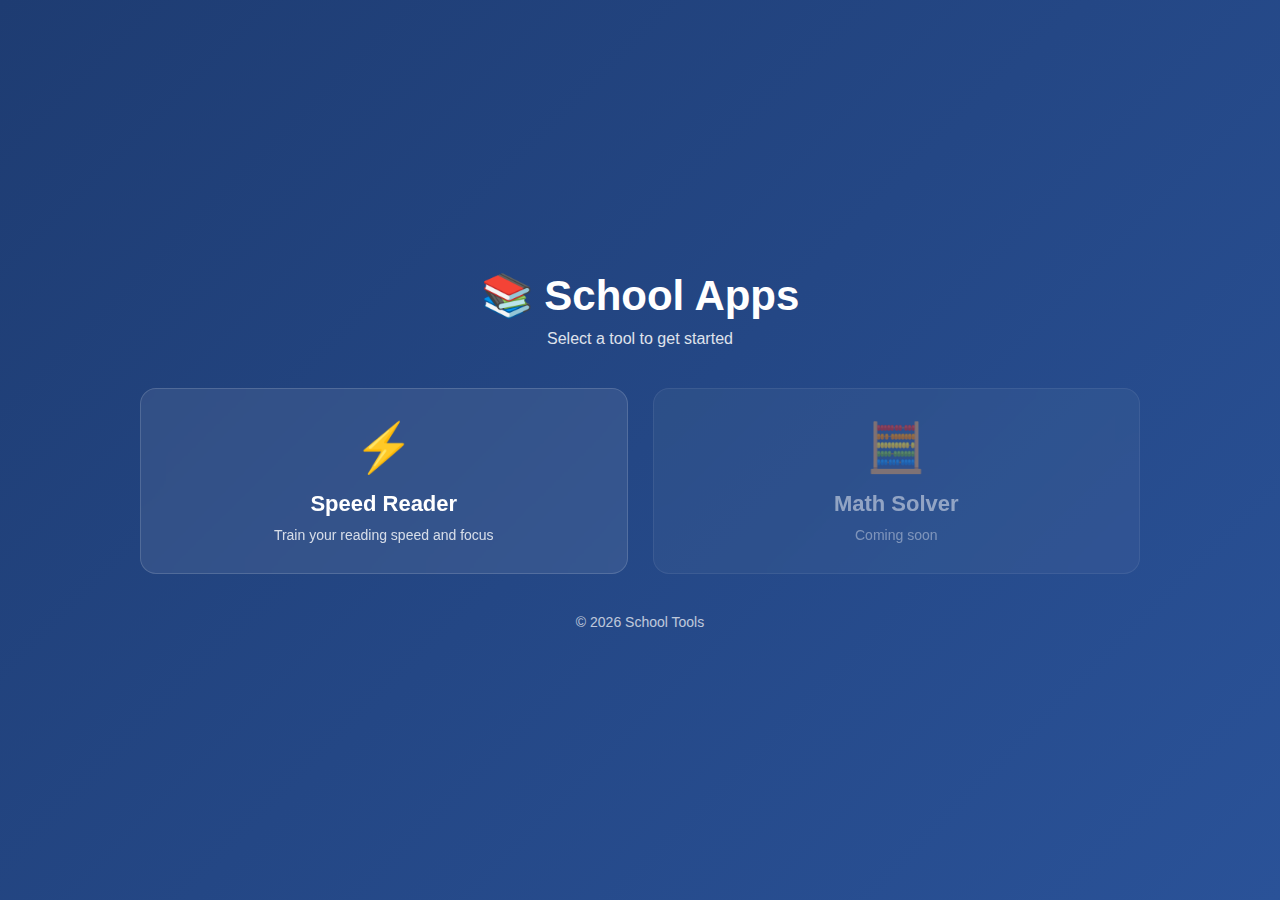
<file: index.html>
<!DOCTYPE html>
<html lang="en">
<head>
  <meta charset="UTF-8" />
  <meta name="viewport" content="width=device-width, initial-scale=1.0" />
  <title>School Apps</title>
  <link rel="stylesheet" href="css/style.css" />
</head>
<body>

  <div class="page">
    <header>
      <h1>📚 School Apps</h1>
      <p>Select a tool to get started</p>
    </header>

    <main class="app-grid">
      <a href="apps/speed-reader/index.html" class="app-card">
        <div class="icon">⚡</div>
        <h2>Speed Reader</h2>
        <p>Train your reading speed and focus</p>
      </a>

      <a href="#" class="app-card disabled">
        <div class="icon">🧮</div>
        <h2>Math Solver</h2>
        <p>Coming soon</p>
      </a>
    </main>

    <footer>
      <p>© 2026 School Tools</p>
    </footer>
  </div>

</body>
</html>
</file>
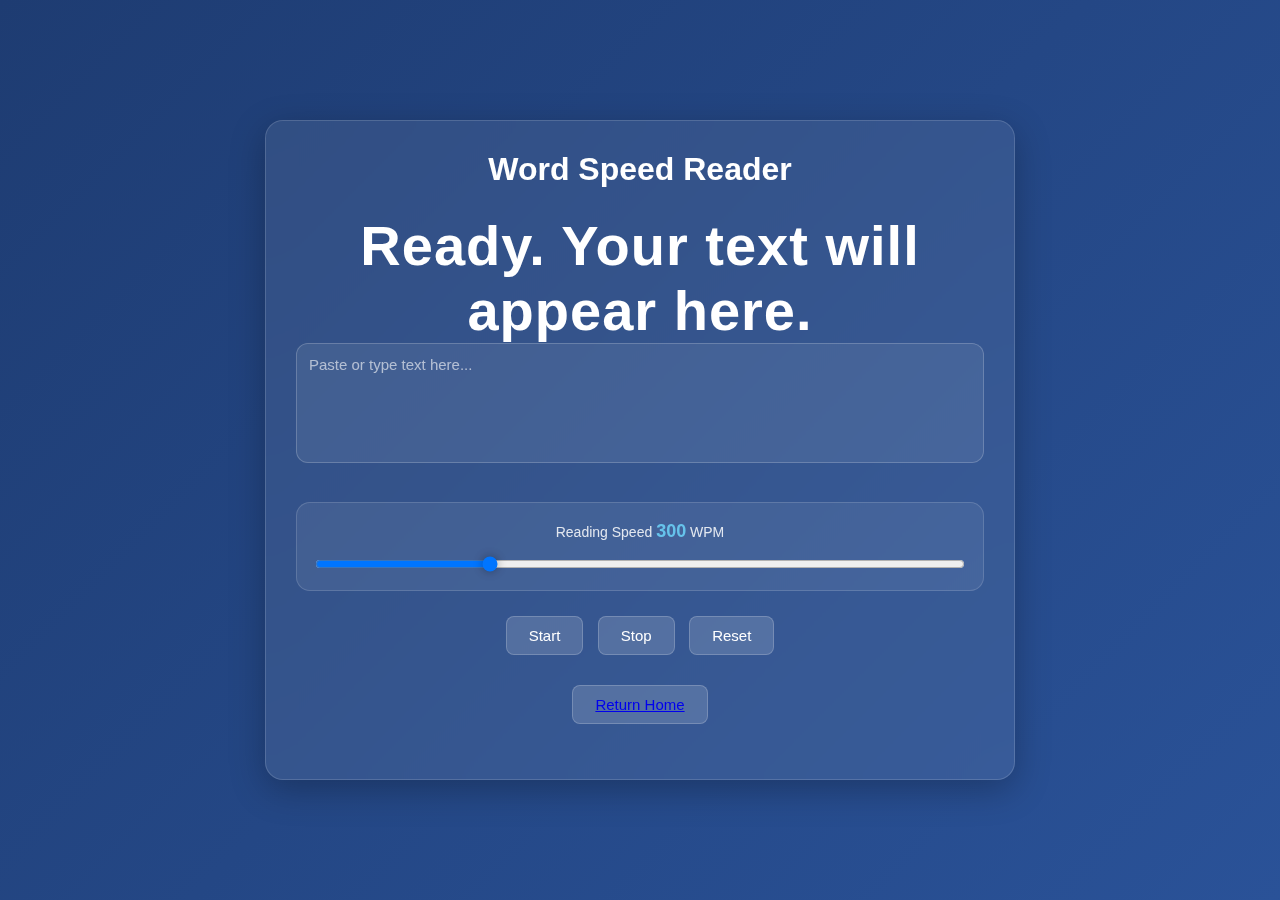
<file: apps/speed-reader/index.html>
<!DOCTYPE html>
<html lang="en">

<head>
  <meta charset="UTF-8" />
  <meta name="viewport" content="width=device-width, initial-scale=1.0" />
  <title>Word Speed Reader</title>
  <link rel="stylesheet" href="css/style.css" />
</head>

<body>
  <div class="container">
    <h1>Word Speed Reader</h1>
    
    <div id="display">Ready. Your text will appear here.</div>

    <textarea id="textInput" placeholder="Paste or type text here..."></textarea>

    <div class="controls">
      <label>
        Reading Speed
        <span id="speedValue">300</span> WPM
      </label>
      <input type="range" id="speedSlider" min="50" max="1000" value="300">
    </div>


    <div class="buttons">
      <button id="startBtn">Start</button>
      <button id="stopBtn">Stop</button>
      <button id="resetBtn">Reset</button>
    </div>

    <div class="buttons">
      <button id="returnHome"> <a href="../../index.html">Return Home</a> </button>
    </div>
  </div>

  <script src="js/main.js"></script>
</body>

</html>
</file>
<file: css/style.css>
* {
  box-sizing: border-box;
  margin: 0;
  padding: 0;
  font-family: "Segoe UI", Arial, sans-serif;
}

body {
  min-height: 100vh;
  background: linear-gradient(135deg, #1e3c72, #2a5298);
  display: flex;
  justify-content: center;
  align-items: center;
  color: #fff;
}

.page {
  width: 90%;
  max-width: 1000px;
  text-align: center;
}

header h1 {
  font-size: 42px;
  margin-bottom: 10px;
}

header p {
  opacity: 0.85;
  margin-bottom: 40px;
}

.app-grid {
  display: grid;
  grid-template-columns: repeat(auto-fit, minmax(240px, 1fr));
  gap: 25px;
  margin-bottom: 40px;
}

.app-card {
  background: rgba(255, 255, 255, 0.08);
  backdrop-filter: blur(10px);
  border-radius: 16px;
  padding: 30px 20px;
  text-decoration: none;
  color: white;
  transition: all 0.25s ease;
  border: 1px solid rgba(255, 255, 255, 0.15);
}

.app-card:hover {
  transform: translateY(-6px);
  background: rgba(255, 255, 255, 0.15);
}

.icon {
  font-size: 48px;
  margin-bottom: 15px;
}

.app-card h2 {
  margin-bottom: 10px;
  font-size: 22px;
}

.app-card p {
  font-size: 14px;
  opacity: 0.8;
}

.app-card.disabled {
  opacity: 0.5;
  pointer-events: none;
}

footer {
  margin-top: 20px;
  font-size: 14px;
  opacity: 0.7;
}

.lang-select {
  margin-bottom: 20px;
  padding: 8px 14px;
  border-radius: 10px;
  border: 1px solid rgba(255, 255, 255, 0.2);
  background: rgba(255, 255, 255, 0.08);
  backdrop-filter: blur(8px);
  color: white;
  font-size: 14px;
  cursor: pointer;
  outline: none;
  transition: all 0.2s ease;
}

.lang-select:hover {
  background: rgba(255, 255, 255, 0.15);
}

.lang-select:focus {
  border-color: #6dd5fa;
  box-shadow: 0 0 8px rgba(109, 213, 250, 0.5);
}

.lang-select option {
  background: #1e3c72;
  color: white;
}
</file>
<file: apps/speed-reader/css/style.css>
* {
  box-sizing: border-box;
  margin: 0;
  padding: 0;
  font-family: "Segoe UI", Arial, sans-serif;
}

body {
  min-height: 100vh;
  background: linear-gradient(135deg, #1e3c72, #2a5298);
  display: flex;
  justify-content: center;
  align-items: center;
  color: #fff;
}

.container {
  width: 90%;
  max-width: 750px;
  padding: 30px;
  border-radius: 18px;
  background: rgba(255, 255, 255, 0.08);
  backdrop-filter: blur(12px);
  border: 1px solid rgba(255, 255, 255, 0.15);
  text-align: center;
  box-shadow: 0 10px 35px rgba(0, 0, 0, 0.25);
}

h1 {
  margin-bottom: 20px;
  font-size: 32px;
}

textarea {
  width: 100%;
  height: 120px;
  margin-bottom: 20px;
  padding: 12px;
  font-size: 15px;
  border-radius: 12px;
  border: 1px solid rgba(255, 255, 255, 0.2);
  resize: none;
  background: rgba(255, 255, 255, 0.08);
  color: white;
}

textarea::placeholder {
  color: rgba(255, 255, 255, 0.6);
}

.controls {
  margin: 15px 0;
  padding: 18px;
  border-radius: 14px;
  background: rgba(255, 255, 255, 0.07);
  border: 1px solid rgba(255, 255, 255, 0.15);
}

.controls label {
  display: block;
  margin-bottom: 12px;
  font-size: 14px;
  opacity: 0.85;
}

#speedValue {
  font-weight: bold;
  font-size: 18px;
  color: #6dd5fa;
}

input[type="range"] {
  width: 100%;
  height: 8px;
  border-radius: 10px;
  background: linear-gradient(90deg, #2e86ff, #6dd5fa);
  outline: none;
}

input[type="range"]::-webkit-slider-thumb {
  -webkit-appearance: none;
  width: 18px;
  height: 18px;
  border-radius: 50%;
  background: white;
  border: 2px solid #2e86ff;
  cursor: pointer;
  box-shadow: 0 0 10px rgba(0, 0, 0, 0.3);
}

input[type="range"]::-moz-range-thumb {
  width: 18px;
  height: 18px;
  border-radius: 50%;
  background: white;
  border: 2px solid #2e86ff;
  cursor: pointer;
}

.buttons {
  margin: 20px 0;
}

button {
  padding: 10px 22px;
  margin: 5px;
  border: none;
  border-radius: 8px;
  font-size: 15px;
  cursor: pointer;
  background: rgba(255, 255, 255, 0.15);
  color: white;
  border: 1px solid rgba(255, 255, 255, 0.2);
  transition: all 0.2s ease;
}

button:hover {
  background: rgba(255, 255, 255, 0.25);
  transform: translateY(-2px);
}

#display {
  margin-top: 25px;
  font-size: 56px;
  font-weight: bold;
  min-height: 80px;
  letter-spacing: 1px;
}


.lang-select {
  margin-bottom: 20px;
  padding: 8px 14px;
  border-radius: 10px;
  border: 1px solid rgba(255, 255, 255, 0.2);
  background: rgba(255, 255, 255, 0.08);
  backdrop-filter: blur(8px);
  color: white;
  font-size: 14px;
  cursor: pointer;
  outline: none;
  transition: all 0.2s ease;
}

.lang-select:hover {
  background: rgba(255, 255, 255, 0.15);
}

.lang-select:focus {
  border-color: #6dd5fa;
  box-shadow: 0 0 8px rgba(109, 213, 250, 0.5);
}

.lang-select option {
  background: #1e3c72;
  color: white;
}
</file>
